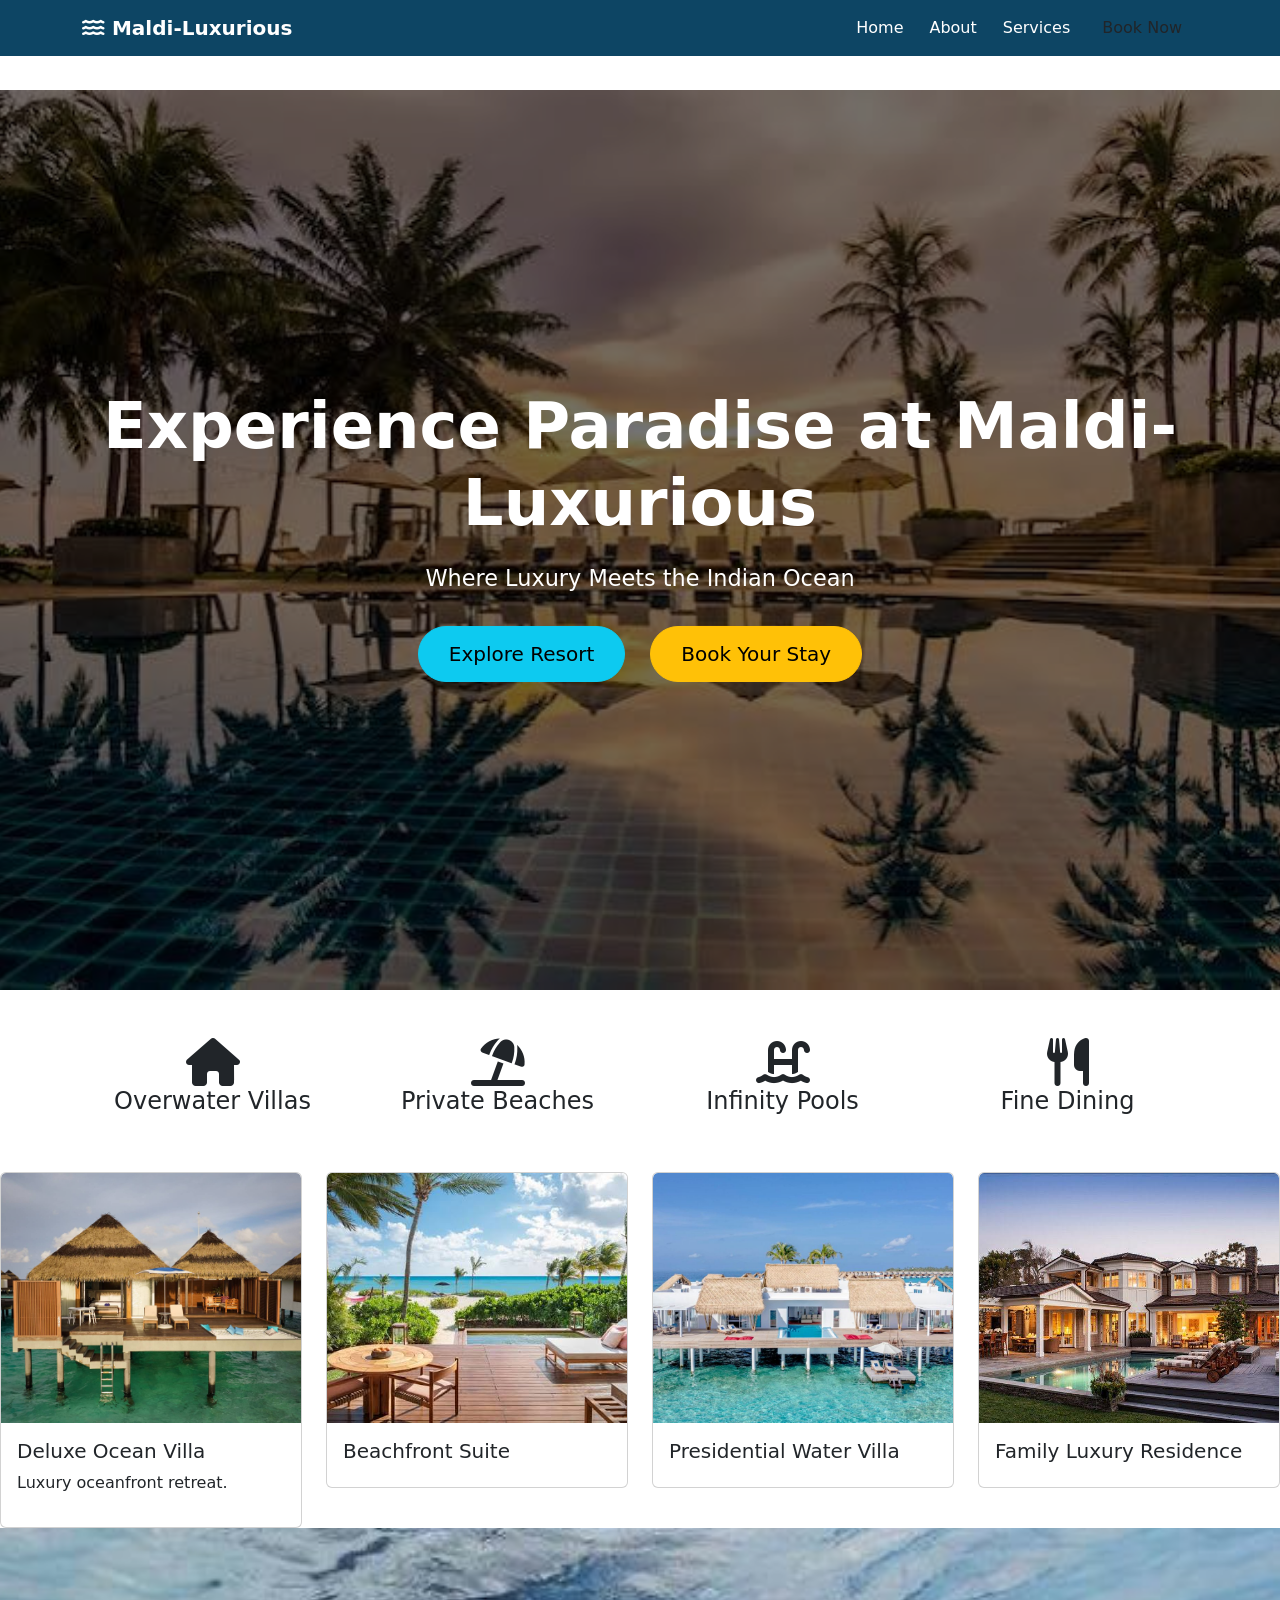
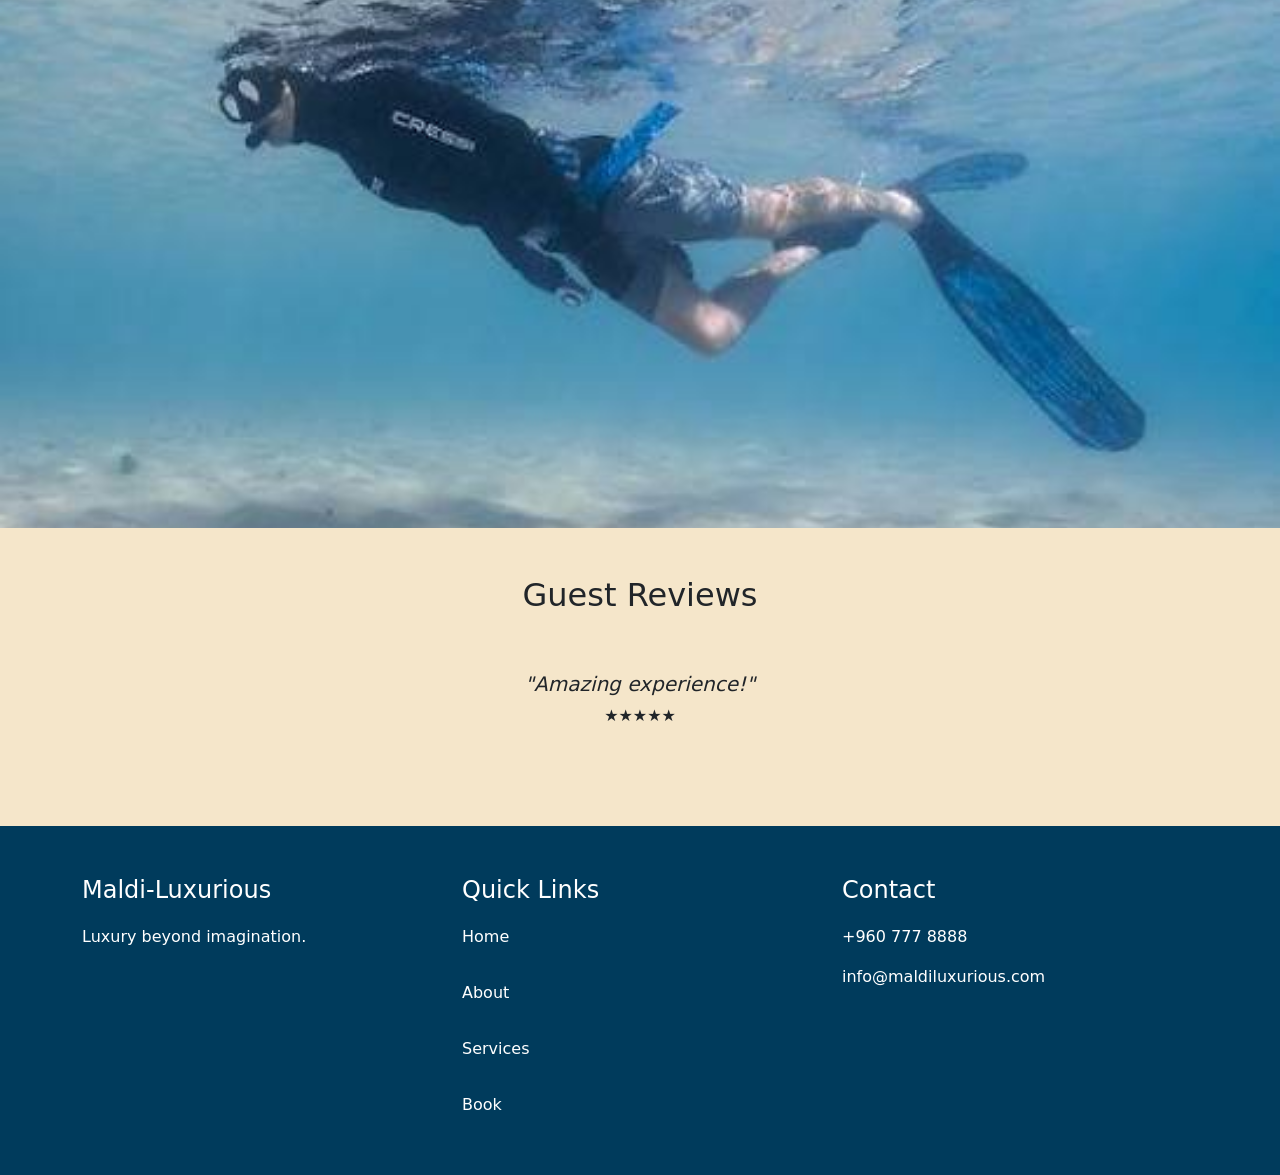
<file: index.html>
<!doctype html>
<html>
<head>
<meta charset="utf-8">
<title>Home</title>
	<link rel="stylesheet" href="css/style.css">
	<link href="https://cdn.jsdelivr.net/npm/bootstrap@5.3.3/dist/css/bootstrap.min.css" rel="stylesheet">
	<link rel="stylesheet"
href="https://cdnjs.cloudflare.com/ajax/libs/font-awesome/6.5.2/css/all.min.css">
</head>

<body>
	
	<nav class="navbar navbar-expand-lg navbar-dark fixed-top">
  <div class="container">
    <a class="navbar-brand fw-bold" href="index.html">
      <i class="fas fa-water"></i> Maldi-Luxurious
    </a>

    <button class="navbar-toggler" data-bs-toggle="collapse"
      data-bs-target="#navMenu">
      <span class="navbar-toggler-icon"></span>
    </button>

    <div class="collapse navbar-collapse" id="navMenu">
      <ul class="navbar-nav ms-auto">
        <li class="nav-item">
          <a class="nav-link" href="index.html">Home</a>
        </li>

        <li class="nav-item">
          <a class="nav-link" href="about.html">About</a>
        </li>

        <li class="nav-item">
          <a class="nav-link" href="services.html">Services</a>
        </li>

        <li class="nav-item">
          <a class="nav-link btn btn-warning text-dark px-3 ms-2"
             href="book.html">
             Book Now
          </a>
        </li>
      </ul>
    </div>
  </div>
</nav>
	
	<header class="hero">
  <div class="overlay">
    <div class="container text-center hero-content">
      <h1>Experience Paradise at Maldi-Luxurious</h1>

      <p>
        Where Luxury Meets the Indian Ocean
      </p>

      <a href="about.html" class="btn btn-info btn-lg">
        Explore Resort
      </a>

      <a href="book.html" class="btn btn-warning btn-lg">
        Book Your Stay
      </a>
    </div>
  </div>
</header>
	
	<section class="py-5">
  <div class="container">
    <div class="row text-center">
      <div class="col-md-3">
        <i class="fas fa-home fa-3x"></i>
        <h4>Overwater Villas</h4>
      </div>

      <div class="col-md-3">
        <i class="fas fa-umbrella-beach fa-3x"></i>
        <h4>Private Beaches</h4>
      </div>

      <div class="col-md-3">
        <i class="fas fa-swimming-pool fa-3x"></i>
        <h4>Infinity Pools</h4>
      </div>

      <div class="col-md-3">
        <i class="fas fa-utensils fa-3x"></i>
        <h4>Fine Dining</h4>
      </div>
    </div>
  </div>
</section>
	
	<div class="row g-4">

<div class="col-md-3">
<div class="card resort-card">
<img src="assets/images/villa1.jpg"
class="card-img-top">

<div class="card-body">
<h5>Deluxe Ocean Villa</h5>
<p>Luxury oceanfront retreat.</p>
</div>
</div>
</div>

<div class="col-md-3">
<div class="card resort-card">
<img src="assets/images/villa2.jpg"
class="card-img-top">

<div class="card-body">
<h5>Beachfront Suite</h5>
</div>
</div>
</div>

<div class="col-md-3">
<div class="card resort-card">
<img src="assets/images/villa3.jpg"
class="card-img-top">

<div class="card-body">
<h5>Presidential Water Villa</h5>
</div>
</div>
</div>

<div class="col-md-3">
<div class="card resort-card">
<img src="assets/images/villa4.jpg"
class="card-img-top">

<div class="card-body">
<h5>Family Luxury Residence</h5>
</div>
</div>
</div>

</div>
	
	<div id="activities" class="carousel slide"
data-bs-ride="carousel">

<div class="carousel-inner">

<div class="carousel-item active">
<img src="assets/images/activity1.jpg"
class="d-block w-100">
</div>

<div class="carousel-item">
<img src="assets/images/activity2.jpg"
class="d-block w-100">
</div>

<div class="carousel-item">
<img src="assets/images/activity3.jpg"
class="d-block w-100">
</div>

</div>
</div>

	<section class="testimonial py-5">

<div class="container text-center">

<h2>Guest Reviews</h2>

<div id="testimonialSlider"
class="carousel slide">

<div class="carousel-inner">

<div class="carousel-item active">
<h5>"Amazing experience!"</h5>
★★★★★
</div>

<div class="carousel-item">
<h5>"Best Maldives resort."</h5>
★★★★★
</div>

</div>

</div>

</div>

</section>
	
	<footer>

<div class="container">

<div class="row">

<div class="col-md-4">
<h4>Maldi-Luxurious</h4>
<p>Luxury beyond imagination.</p>
</div>

<div class="col-md-4">
<h4>Quick Links</h4>
<a href="index.html">Home</a><br>
<a href="about.html">About</a><br>
<a href="services.html">Services</a><br>
<a href="book.html">Book</a>
</div>

<div class="col-md-4">
<h4>Contact</h4>
<p>+960 777 8888</p>
<p>info@maldiluxurious.com</p>
</div>

</div>

</div>

</footer>
	
	<!-- Bootstrap JS -->
<script src="https://cdn.jsdelivr.net/npm/bootstrap@5.3.3/dist/js/bootstrap.bundle.min.js"></script>

<!-- Custom JS -->
<script src="js/script.js"></script>
</body>
</html>
</file>
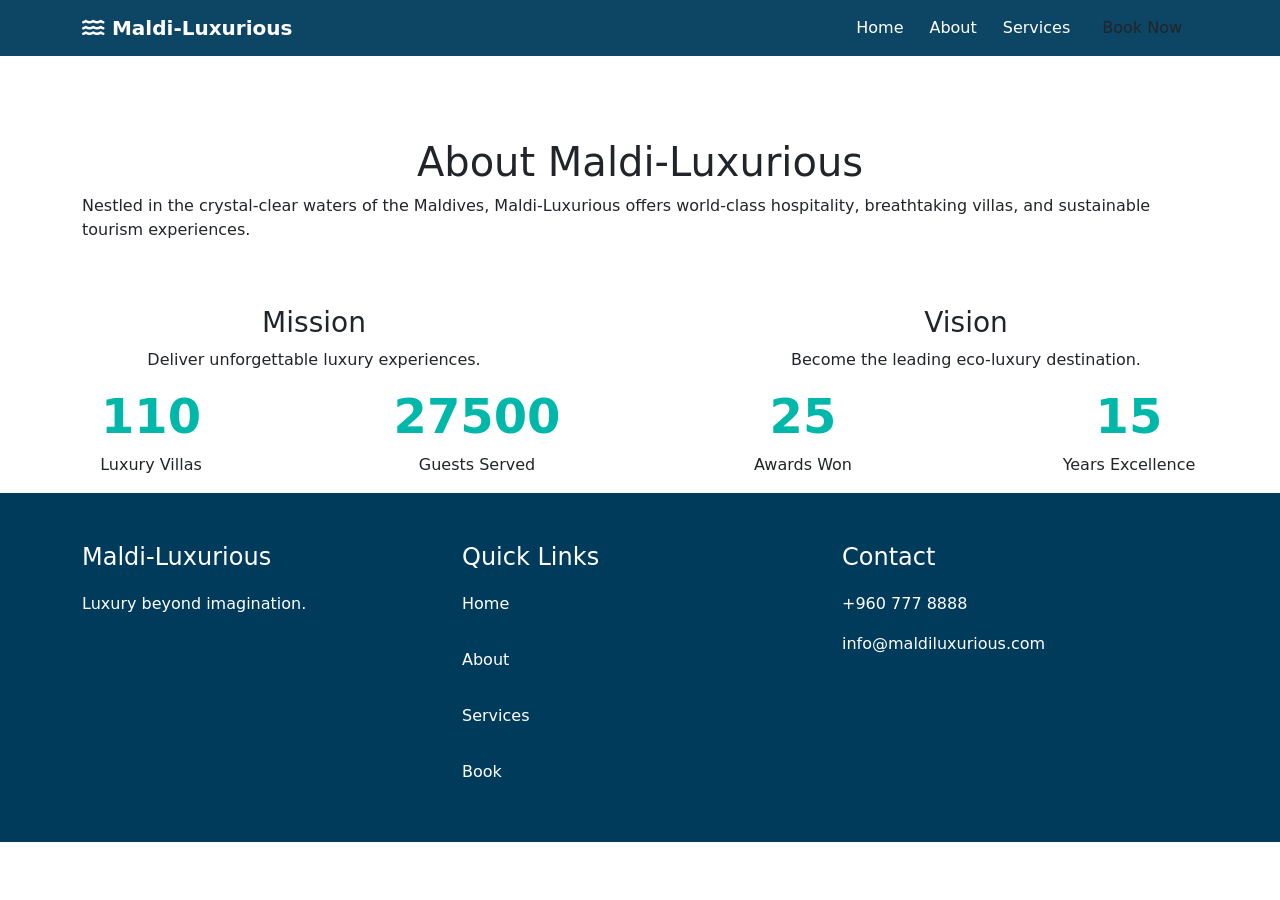
<file: about.html>
<!doctype html>
<html>
<head>
<meta charset="utf-8">
<title>About</title>
	<link rel="stylesheet" href="css/style.css">
	<link href="https://cdn.jsdelivr.net/npm/bootstrap@5.3.3/dist/css/bootstrap.min.css" rel="stylesheet">
	<link rel="stylesheet"
href="https://cdnjs.cloudflare.com/ajax/libs/font-awesome/6.5.2/css/all.min.css">
</head>

<body>
	
	<nav class="navbar navbar-expand-lg navbar-dark fixed-top">
  <div class="container">
    <a class="navbar-brand fw-bold" href="index.html">
      <i class="fas fa-water"></i> Maldi-Luxurious
    </a>

    <button class="navbar-toggler" data-bs-toggle="collapse"
      data-bs-target="#navMenu">
      <span class="navbar-toggler-icon"></span>
    </button>

    <div class="collapse navbar-collapse" id="navMenu">
      <ul class="navbar-nav ms-auto">
        <li class="nav-item">
          <a class="nav-link" href="index.html">Home</a>
        </li>

        <li class="nav-item">
          <a class="nav-link" href="about.html">About</a>
        </li>

        <li class="nav-item">
          <a class="nav-link" href="services.html">Services</a>
        </li>

        <li class="nav-item">
          <a class="nav-link btn btn-warning text-dark px-3 ms-2"
             href="book.html">
             Book Now
          </a>
        </li>
      </ul>
    </div>
  </div>
</nav>
	
	<section class="container py-5">

<h1 class="text-center">
About Maldi-Luxurious
</h1>

<p>
Nestled in the crystal-clear waters of the
Maldives, Maldi-Luxurious offers
world-class hospitality, breathtaking villas,
and sustainable tourism experiences.
</p>

</section>

	<div class="row text-center">

<div class="col-md-6">
<h3>Mission</h3>
<p>Deliver unforgettable luxury experiences.</p>
</div>

<div class="col-md-6">
<h3>Vision</h3>
<p>Become the leading eco-luxury destination.</p>
</div>

</div>
	
	<div class="row text-center">

<div class="col-md-3">
<h2 class="counter" data-target="120">0</h2>
<p>Luxury Villas</p>
</div>

<div class="col-md-3">
<h2 class="counter" data-target="50000">0</h2>
<p>Guests Served</p>
</div>

<div class="col-md-3">
<h2 class="counter" data-target="25">0</h2>
<p>Awards Won</p>
</div>

<div class="col-md-3">
<h2 class="counter" data-target="15">0</h2>
<p>Years Excellence</p>
</div>

</div>
	
	<footer>

<div class="container">

<div class="row">

<div class="col-md-4">
<h4>Maldi-Luxurious</h4>
<p>Luxury beyond imagination.</p>
</div>

<div class="col-md-4">
<h4>Quick Links</h4>
<a href="index.html">Home</a><br>
<a href="about.html">About</a><br>
<a href="services.html">Services</a><br>
<a href="book.html">Book</a>
</div>

<div class="col-md-4">
<h4>Contact</h4>
<p>+960 777 8888</p>
<p>info@maldiluxurious.com</p>
</div>

</div>

</div>

</footer>
	
	<!-- Bootstrap JS -->
<script src="https://cdn.jsdelivr.net/npm/bootstrap@5.3.3/dist/js/bootstrap.bundle.min.js"></script>

<!-- Custom JS -->
<script src="js/script.js"></script>
</body>
</html>
</file>
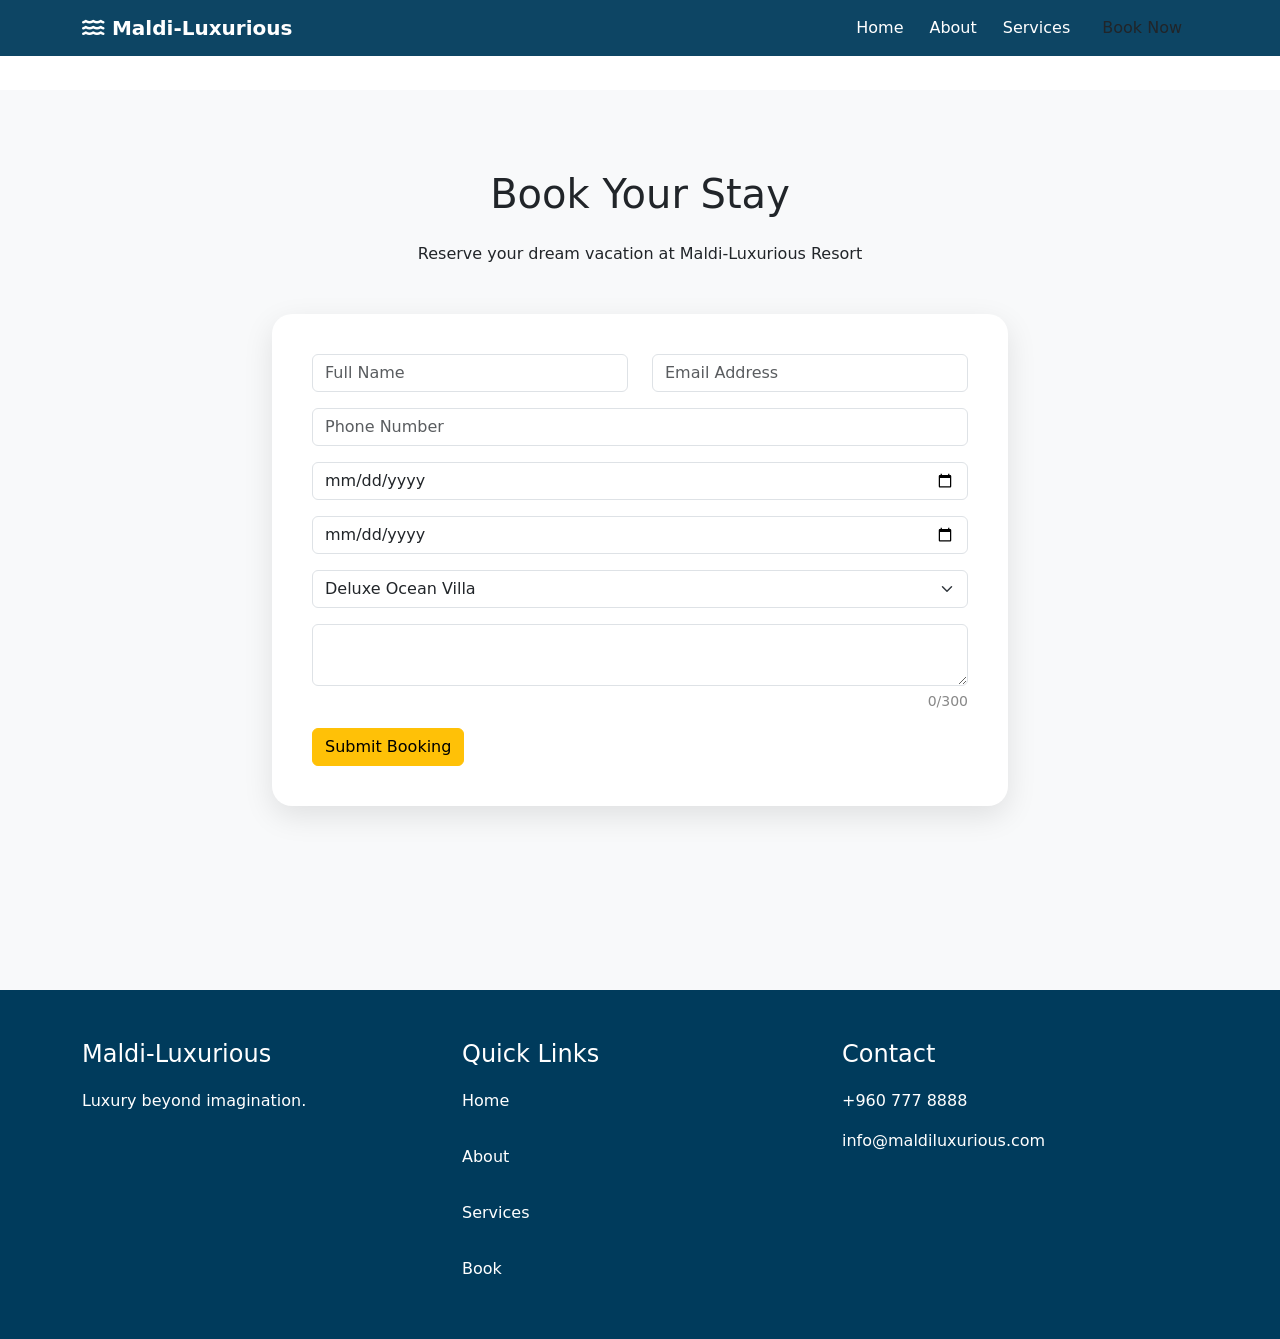
<file: book.html>
<!DOCTYPE html>
<html lang="en">
<head>
	<meta charset="UTF-8">
	<title>Book Now</title>
	<link rel="stylesheet" href="css/style.css">
	<link href="https://cdn.jsdelivr.net/npm/bootstrap@5.3.3/dist/css/bootstrap.min.css" rel="stylesheet">
	<link rel="stylesheet"
href="https://cdnjs.cloudflare.com/ajax/libs/font-awesome/6.5.2/css/all.min.css">
</head>
<body>
	
	<nav class="navbar navbar-expand-lg navbar-dark fixed-top">
  <div class="container">
    <a class="navbar-brand fw-bold" href="index.html">
      <i class="fas fa-water"></i> Maldi-Luxurious
    </a>

    <button class="navbar-toggler" data-bs-toggle="collapse"
      data-bs-target="#navMenu">
      <span class="navbar-toggler-icon"></span>
    </button>

    <div class="collapse navbar-collapse" id="navMenu">
      <ul class="navbar-nav ms-auto">
        <li class="nav-item">
          <a class="nav-link" href="index.html">Home</a>
        </li>

        <li class="nav-item">
          <a class="nav-link" href="about.html">About</a>
        </li>

        <li class="nav-item">
          <a class="nav-link" href="services.html">Services</a>
        </li>

        <li class="nav-item">
          <a class="nav-link btn btn-warning text-dark px-3 ms-2"
             href="book.html">
             Book Now
          </a>
        </li>
      </ul>
    </div>
  </div>
</nav>
	
	
	<section class="booking-section">
  <div class="container">

    <h1 class="text-center mb-4">
      Book Your Stay
    </h1>

    <p class="text-center mb-5">
      Reserve your dream vacation at Maldi-Luxurious Resort
    </p>

    <div class="row justify-content-center">
      <div class="col-lg-8">
		  
	<form id="bookingForm">

<div class="row">

    <div class="col-md-6 mb-3">
        <input type="text"
               class="form-control"
               placeholder="Full Name"
               required>
    </div>

    <div class="col-md-6 mb-3">
        <input type="email"
               class="form-control"
               placeholder="Email Address"
               required>
    </div>

</div>

<input type="tel"
class="form-control mb-3"
placeholder="Phone Number" required>

<input id="checkin"
       type="date"
       class="form-control mb-3"
       required>

<input id="checkout"
       type="date"
       class="form-control mb-3"
       required>


<select class="form-select mb-3">
<option>Deluxe Ocean Villa</option>
<option>Beachfront Suite</option>
<option>Presidential Water Villa</option>
<option>Family Residence</option>
</select>

<textarea id="special"
class="form-control"
maxlength="300">
</textarea>

<div id="counter">0/300</div>

<button class="btn btn-warning mt-3">
Submit Booking
</button>

</form>
		   </div>
    </div>
  </div>
</section>
	
	<footer>

<div class="container">

<div class="row">

<div class="col-md-4">
<h4>Maldi-Luxurious</h4>
<p>Luxury beyond imagination.</p>
</div>

<div class="col-md-4">
<h4>Quick Links</h4>
<a href="index.html">Home</a><br>
<a href="about.html">About</a><br>
<a href="services.html">Services</a><br>
<a href="book.html">Book</a>
</div>

<div class="col-md-4">
<h4>Contact</h4>
<p>+960 777 8888</p>
<p>info@maldiluxurious.com</p>
</div>

</div>

</div>

</footer>
	
	<!-- Bootstrap JS -->
<script src="https://cdn.jsdelivr.net/npm/bootstrap@5.3.3/dist/js/bootstrap.bundle.min.js"></script>

<!-- Custom JS -->
<script src="js/script.js"></script>
	
</body>
</html>
</file>
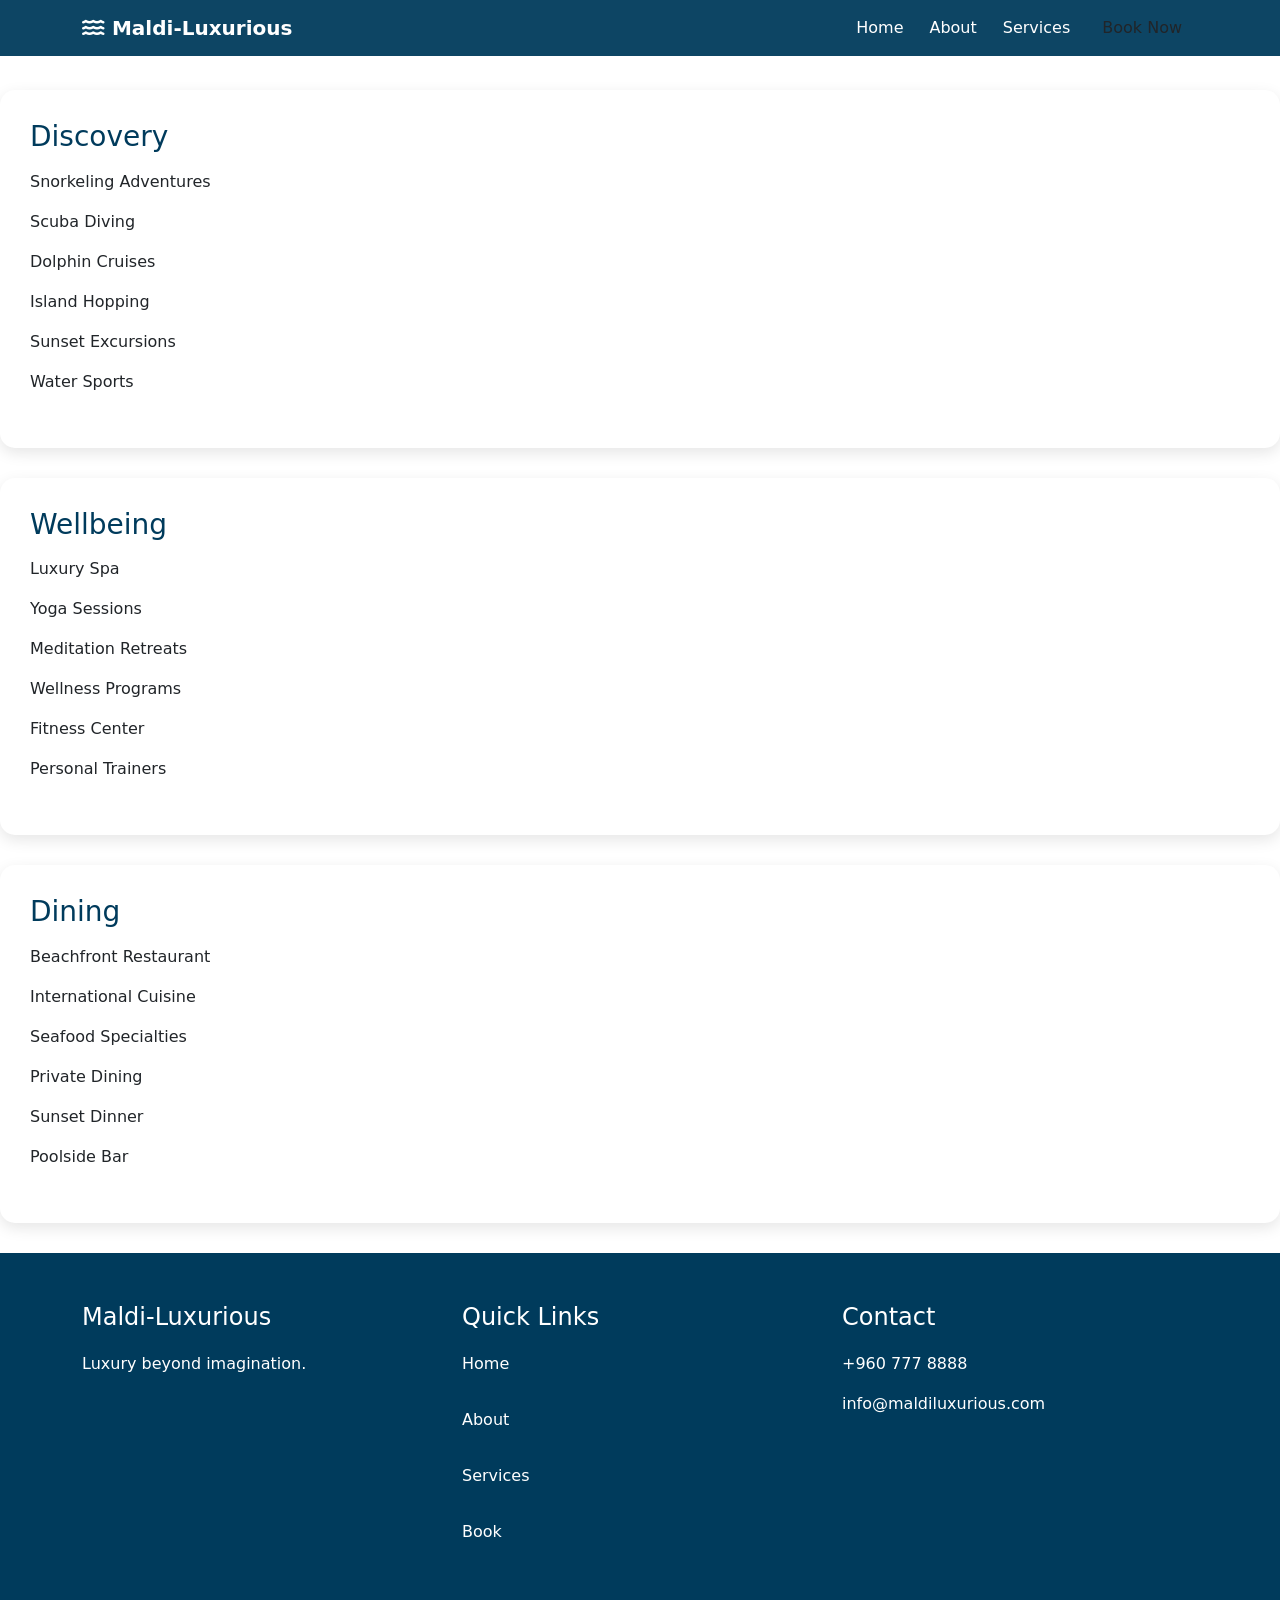
<file: services.html>
<!doctype html>
<html>
<head>
<meta charset="utf-8">
<title>Services</title>
	<link rel="stylesheet" href="css/style.css">
	<link href="https://cdn.jsdelivr.net/npm/bootstrap@5.3.3/dist/css/bootstrap.min.css" rel="stylesheet">
	<link rel="stylesheet"
href="https://cdnjs.cloudflare.com/ajax/libs/font-awesome/6.5.2/css/all.min.css">
</head>

<body>
	
	<nav class="navbar navbar-expand-lg navbar-dark fixed-top">
  <div class="container">
    <a class="navbar-brand fw-bold" href="index.html">
      <i class="fas fa-water"></i> Maldi-Luxurious
    </a>

    <button class="navbar-toggler" data-bs-toggle="collapse"
      data-bs-target="#navMenu">
      <span class="navbar-toggler-icon"></span>
    </button>

    <div class="collapse navbar-collapse" id="navMenu">
      <ul class="navbar-nav ms-auto">
        <li class="nav-item">
          <a class="nav-link" href="index.html">Home</a>
        </li>

        <li class="nav-item">
          <a class="nav-link" href="about.html">About</a>
        </li>

        <li class="nav-item">
          <a class="nav-link" href="services.html">Services</a>
        </li>

        <li class="nav-item">
          <a class="nav-link btn btn-warning text-dark px-3 ms-2"
             href="book.html">
             Book Now
          </a>
        </li>
      </ul>
    </div>
  </div>
</nav>
	
	<div class="service-card">
<h3>Discovery</h3>

<ul>
<li>Snorkeling Adventures</li>
<li>Scuba Diving</li>
<li>Dolphin Cruises</li>
<li>Island Hopping</li>
<li>Sunset Excursions</li>
<li>Water Sports</li>
</ul>
</div>
	
	<div class="service-card">
<h3>Wellbeing</h3>

<ul>
<li>Luxury Spa</li>
<li>Yoga Sessions</li>
<li>Meditation Retreats</li>
<li>Wellness Programs</li>
<li>Fitness Center</li>
<li>Personal Trainers</li>
</ul>
</div>
	
	<div class="service-card">
<h3>Dining</h3>

<ul>
<li>Beachfront Restaurant</li>
<li>International Cuisine</li>
<li>Seafood Specialties</li>
<li>Private Dining</li>
<li>Sunset Dinner</li>
<li>Poolside Bar</li>
</ul>
</div>
	
	<footer>

<div class="container">

<div class="row">

<div class="col-md-4">
<h4>Maldi-Luxurious</h4>
<p>Luxury beyond imagination.</p>
</div>

<div class="col-md-4">
<h4>Quick Links</h4>
<a href="index.html">Home</a><br>
<a href="about.html">About</a><br>
<a href="services.html">Services</a><br>
<a href="book.html">Book</a>
</div>

<div class="col-md-4">
<h4>Contact</h4>
<p>+960 777 8888</p>
<p>info@maldiluxurious.com</p>
</div>

</div>

</div>

</footer>
	
	<!-- Bootstrap JS -->
<script src="https://cdn.jsdelivr.net/npm/bootstrap@5.3.3/dist/js/bootstrap.bundle.min.js"></script>

<!-- Custom JS -->
<script src="js/script.js"></script>
</body>
</html>
</file>
<file: css/style.css>
:root{
    --ocean:#003B5C;
    --turquoise:#00B8A9;
    --sand:#F5E6CA;
    --gold:#D4AF37;
    --white:#FFFFFF;
    --dark:#1a1a1a;
}

*{
    margin:0;
    padding:0;
    box-sizing:border-box;
}

html{
    scroll-behavior:smooth;
}

body{
    font-family:'Poppins',sans-serif;
    overflow-x:hidden;
    padding-top:90px;
}

section{
    padding:80px 0;
}

.container{
    padding-left:15px;
    padding-right:15px;
}

img{
    max-width:100%;
    display:block;
}

/* =========================
   NAVBAR
========================= */

.navbar{
    background:rgba(0,59,92,0.95);
    transition:0.4s;
}

.navbar-brand{
    font-size:1.5rem;
    font-weight:700;
}

.nav-link{
    color:white !important;
    margin-left:10px;
    transition:0.3s;
}

.nav-link:hover{
    color:var(--gold) !important;
}

/* =========================
   HERO SECTION
========================= */

.hero{
    height:100vh;
    background:url('../assets/images/hero.jpg')
    center center/cover no-repeat;
    position:relative;
}

.overlay{
    background:rgba(0,0,0,0.55);
    width:100%;
    height:100%;
    display:flex;
    align-items:center;
    justify-content:center;
}

.hero-content{
    color:white;
    text-align:center;
}

.hero-content h1{
    font-size:4rem;
    font-weight:700;
}

.hero-content p{
    font-size:1.4rem;
    margin:20px 0;
}

.hero-content .btn{
    margin:10px;
    padding:12px 30px;
    border-radius:30px;
}

/* =========================
   SECTION TITLES
========================= */

.section-title{
    text-align:center;
    margin-bottom:50px;
}

.section-title h2{
    color:var(--ocean);
    font-weight:700;
}

/* =========================
   HIGHLIGHTS
========================= */

.highlight-box{
    text-align:center;
    padding:30px;
    transition:0.4s;
}

.highlight-box i{
    color:var(--turquoise);
    margin-bottom:20px;
}

.highlight-box:hover{
    transform:translateY(-10px);
}

/* =========================
   CARDS
========================= */

.card{
    border:none;
    overflow:hidden;
}

.resort-card{
    transition:0.4s;
}

.resort-card img{
    height:250px;
    object-fit:cover;
}

.resort-card:hover{
    transform:translateY(-10px);
    box-shadow:0 10px 25px rgba(0,0,0,.2);
}

.card-title{
    color:var(--ocean);
    font-weight:600;
}

/* =========================
   SERVICE CARDS
========================= */

.service-card{
    background:white;
    padding:30px;
    border-radius:15px;
    box-shadow:0 5px 15px rgba(0,0,0,0.1);
    transition:0.4s;
    margin-bottom:30px;
}

.service-card:hover{
    transform:translateY(-8px);
}

.service-card h3{
    color:var(--ocean);
}

.service-card ul{
    list-style:none;
    padding:0;
}

.service-card li{
    padding:8px 0;
}

/* =========================
   CAROUSEL
========================= */

.carousel-item img{
    height:600px;
    object-fit:cover;
}

.carousel-caption{
    background:rgba(0,0,0,0.5);
    border-radius:10px;
    padding:20px;
}

/* =========================
   TESTIMONIALS
========================= */

.testimonial{
    background:var(--sand);
}

.testimonial .carousel-item{
    text-align:center;
    padding:50px;
}

.testimonial h5{
    font-style:italic;
}

/* =========================
   GALLERY
========================= */

.gallery img{
    width:100%;
    height:250px;
    object-fit:cover;
    transition:0.4s;
    border-radius:10px;
}

.gallery img:hover{
    transform:scale(1.05);
}

/* =========================
   ABOUT PAGE
========================= */

.about-banner{
    background:var(--ocean);
    color:white;
    padding:100px 0;
    text-align:center;
}

.about-card{
    background:white;
    padding:30px;
    border-radius:15px;
    box-shadow:0 5px 15px rgba(0,0,0,.1);
}

/* =========================
   COUNTERS
========================= */

.counter-box{
    text-align:center;
    padding:25px;
}

.counter{
    font-size:3rem;
    color:var(--turquoise);
    font-weight:700;
}

/* =========================
   TEAM
========================= */

.team-member{
    text-align:center;
}

.team-member img{
    width:180px;
    height:180px;
    border-radius:50%;
    object-fit:cover;
    margin-bottom:15px;
}

/* =========================
   BOOKING FORM
========================= */

.booking-section{
    padding:80px 0;
    min-height:100vh;
    background:#f8f9fa;
}

#bookingForm{
    background:white;
    padding:40px;
    border-radius:20px;
    box-shadow:0 10px 30px rgba(0,0,0,.1);
}

.form-control{
    padding:12px;
}

.form-control:focus{
    border-color:var(--turquoise);
    box-shadow:none;
}

.btn-book{
    background:var(--gold);
    border:none;
    color:black;
    padding:12px 25px;
}

.btn-book:hover{
    background:#c89c2f;
}

#counter{
    text-align:right;
    font-size:14px;
    color:#888;
    margin-top:5px;
}

/* =========================
   CTA SECTION
========================= */

.cta{
    background:var(--ocean);
    color:white;
    text-align:center;
    padding:80px 0;
}

.cta h2{
    margin-bottom:20px;
}

/* =========================
   FOOTER
========================= */

footer{
    background:var(--ocean);
    color:white;
    padding:50px 0;
}

footer h4{
    margin-bottom:20px;
}

footer a{
    display:block;
    margin-bottom:8px;
    color:white;
    text-decoration:none;
}

footer a:hover{
    color:var(--gold);
}

.social-icons a{
    margin-right:10px;
    font-size:20px;
}

/* =========================
   BUTTONS
========================= */

.btn-primary{
    background:var(--turquoise);
    border:none;
}

.btn-primary:hover{
    background:#009688;
}

.btn-warning{
    background:var(--gold);
    border:none;
}

/* =========================
   BACK TO TOP
========================= */

#backToTop{
    position:fixed;
    bottom:20px;
    right:20px;
    display:none;
    z-index:1000;
}

/* =========================
   RESPONSIVE
========================= */

@media(max-width:992px){

.hero-content h1{
    font-size:3rem;
}

.carousel-item img{
    height:450px;
}

}

@media(max-width:768px){

.hero-content h1{
    font-size:2.2rem;
}

.hero-content p{
    font-size:1rem;
}

.carousel-item img{
    height:300px;
}

.counter{
    font-size:2rem;
}

}

@media(max-width:576px){

.hero-content h1{
    font-size:1.8rem;
}

.hero-content .btn{
    display:block;
    width:100%;
    margin:10px auto;
}

}
</file>
